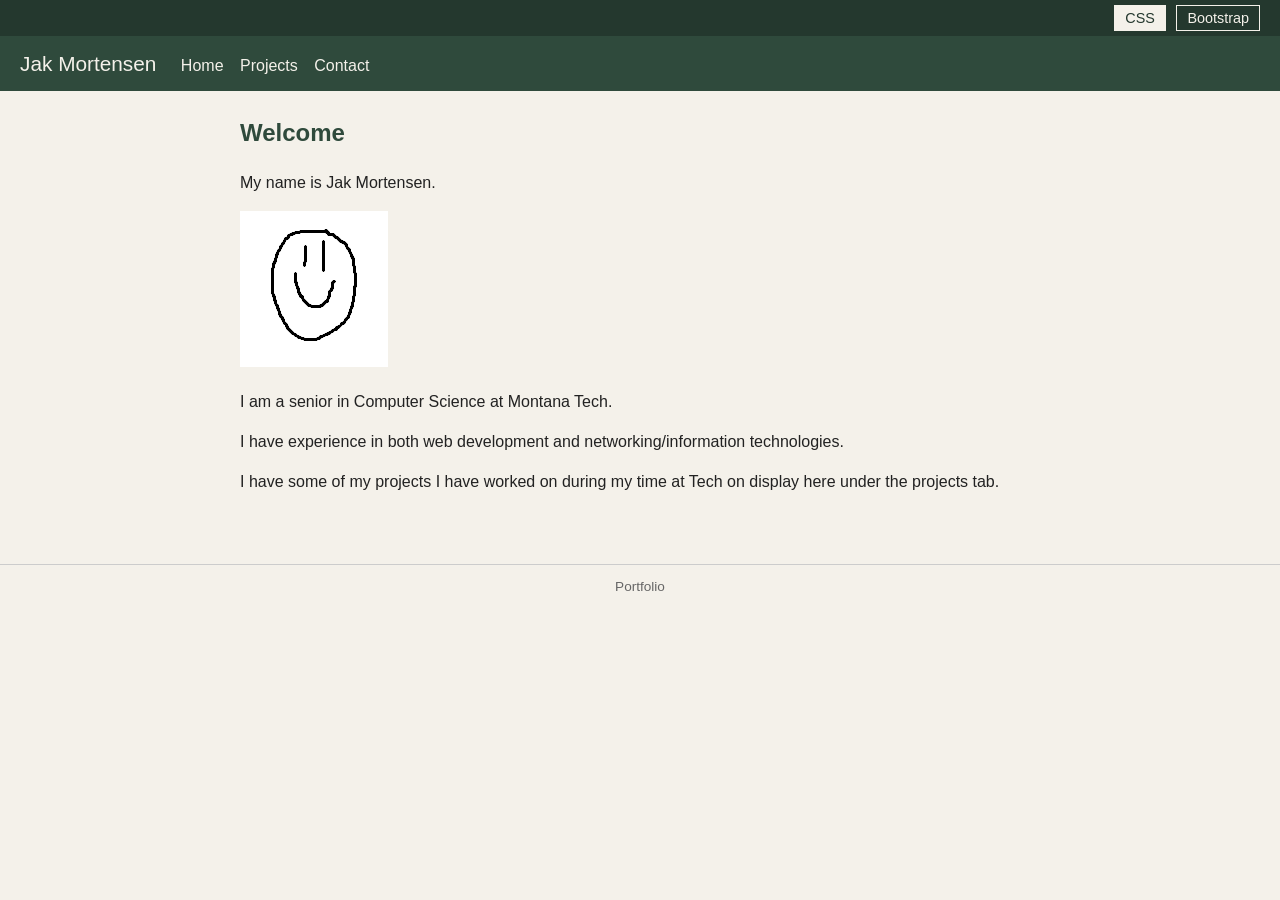
<file: index.html>
<!DOCTYPE html>
<html lang="en">

<head>
    <meta charset="UTF-8">
    <title>css index</title>
    <link rel="stylesheet" href="css/style.css">
</head>

<body>

<div class="version-switch">
    <a href="index.html" class="active">CSS</a>
    <a href="bootstrap/index.html">Bootstrap</a>
</div>

<header>
    <h1>Jak Mortensen</h1>
            <nav>
        <a href="index.html">Home</a>
        <span class="dropdown">
            <a href="projects.html">Projects</a>
            <span class="dropdown-content">
                <a href="project1.html">One Stop Shop UI Design</a>
                <a href="project2.html">Ecommerce Site</a>
            </span>
        </span>
        <a href="contact.html">Contact</a>
    </nav>
</header>

<main>
    <h2>Welcome</h2>

    <p>My name is Jak Mortensen. </p>
    <img src="images/me.png" alt="My picture">
    <p>I am a senior in Computer Science at Montana Tech.</p>
    <p>I have experience in both web development and networking/information technologies.</p>
    <p>I have some of my projects I have worked on during my time at Tech on display here under the projects tab.</p>
</main>

<footer>Portfolio</footer>

</body>
</html>
</file>
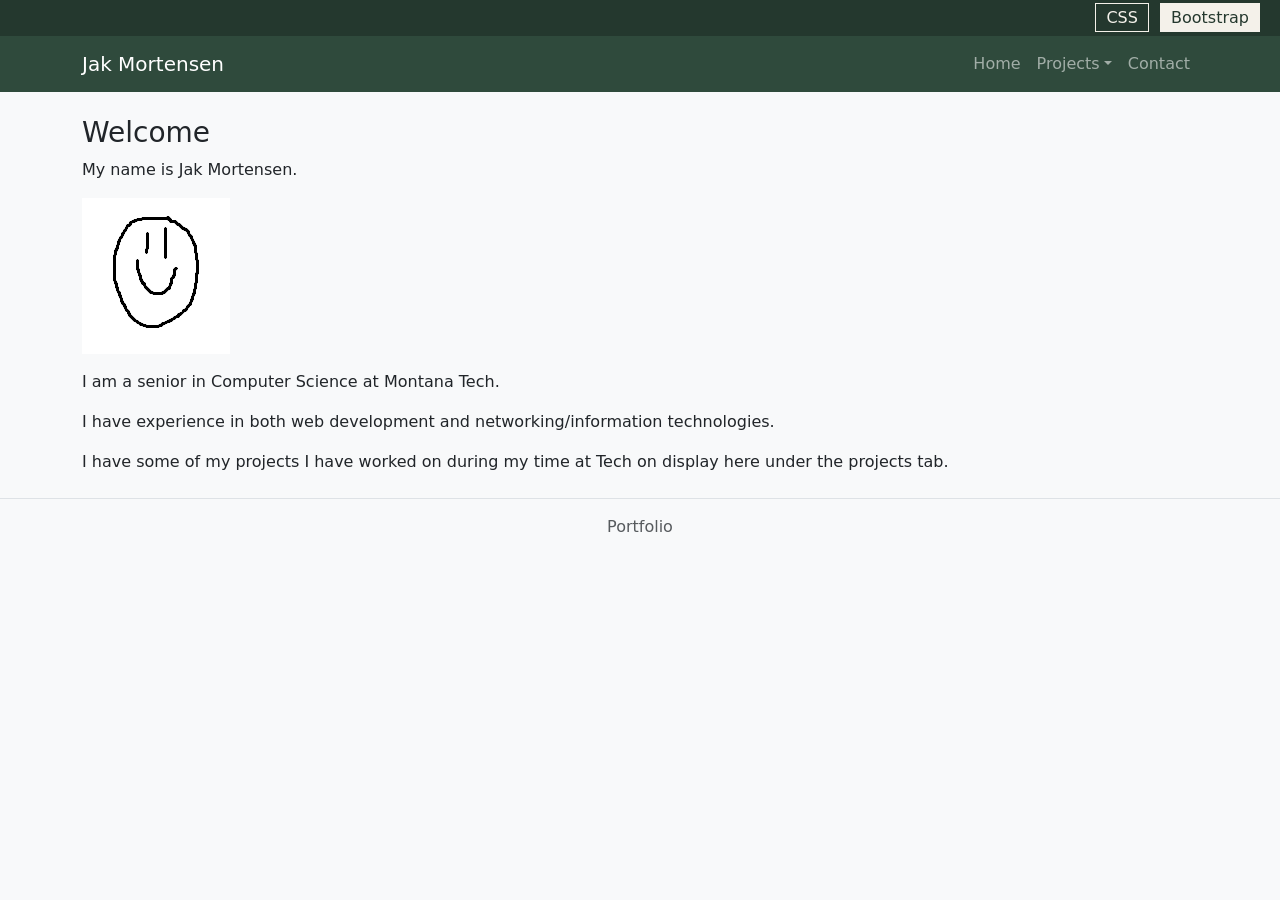
<file: bootstrap/index.html>
<!DOCTYPE html>
<html lang="en">

<head>
    <meta charset="UTF-8">
    <meta name="viewport" content="width=device-width, initial-scale=1">
    <title>bootstrap index</title>
    <link href="https://cdn.jsdelivr.net/npm/bootstrap@5.3.3/dist/css/bootstrap.min.css" rel="stylesheet">
    <link href="css/extra.css" rel="stylesheet">
</head>
<body class="bg-light">



<div class="version-switch">
    <a href="../index.html">CSS</a>
    <a href="index.html" class="active">Bootstrap</a>
</div>


<nav class="navbar navbar-expand-md navbar-dark navbar-custom">
    <div class="container">
        <a class="navbar-brand" href="index.html">Jak Mortensen</a>
        <button class="navbar-toggler" type="button" data-bs-toggle="collapse" data-bs-target="#mainnav">
            <span class="navbar-toggler-icon"></span>
        </button>
        <div class="collapse navbar-collapse" id="mainnav">
            <ul class="navbar-nav ms-auto">
                <li class="nav-item"><a class="nav-link" href="index.html">Home</a></li>
                <li class="nav-item dropdown">
                    <a class="nav-link dropdown-toggle" href="projects.html" role="button" data-bs-toggle="dropdown">Projects</a>
                    <ul class="dropdown-menu">
                        <li><a class="dropdown-item" href="project1.html">One Stop Shop UI Design</a></li>
                        <li><a class="dropdown-item" href="project2.html">Ecommerce Site</a></li>
                    </ul>
                </li>
                <li class="nav-item"><a class="nav-link" href="contact.html">Contact</a></li>
            </ul>
        </div>
    </div>
</nav>

<div class="container my-4">
    <h1 class="h3">Welcome</h1>

    <p>My name is Jak Mortensen. </p>
    <img src="../images/me.png" class="img-fluid mb-3" alt="My picture">
    <p>I am a senior in Computer Science at Montana Tech.</p>
    <p>I have experience in both web development and networking/information technologies.</p>
    <p>I have some of my projects I have worked on during my time at Tech on display here under the projects tab.</p>
</div>

<footer class="text-center text-muted py-3 border-top">Portfolio</footer>
<script src="https://cdn.jsdelivr.net/npm/bootstrap@5.3.3/dist/js/bootstrap.bundle.min.js"></script>
</body>
</html>
</file>
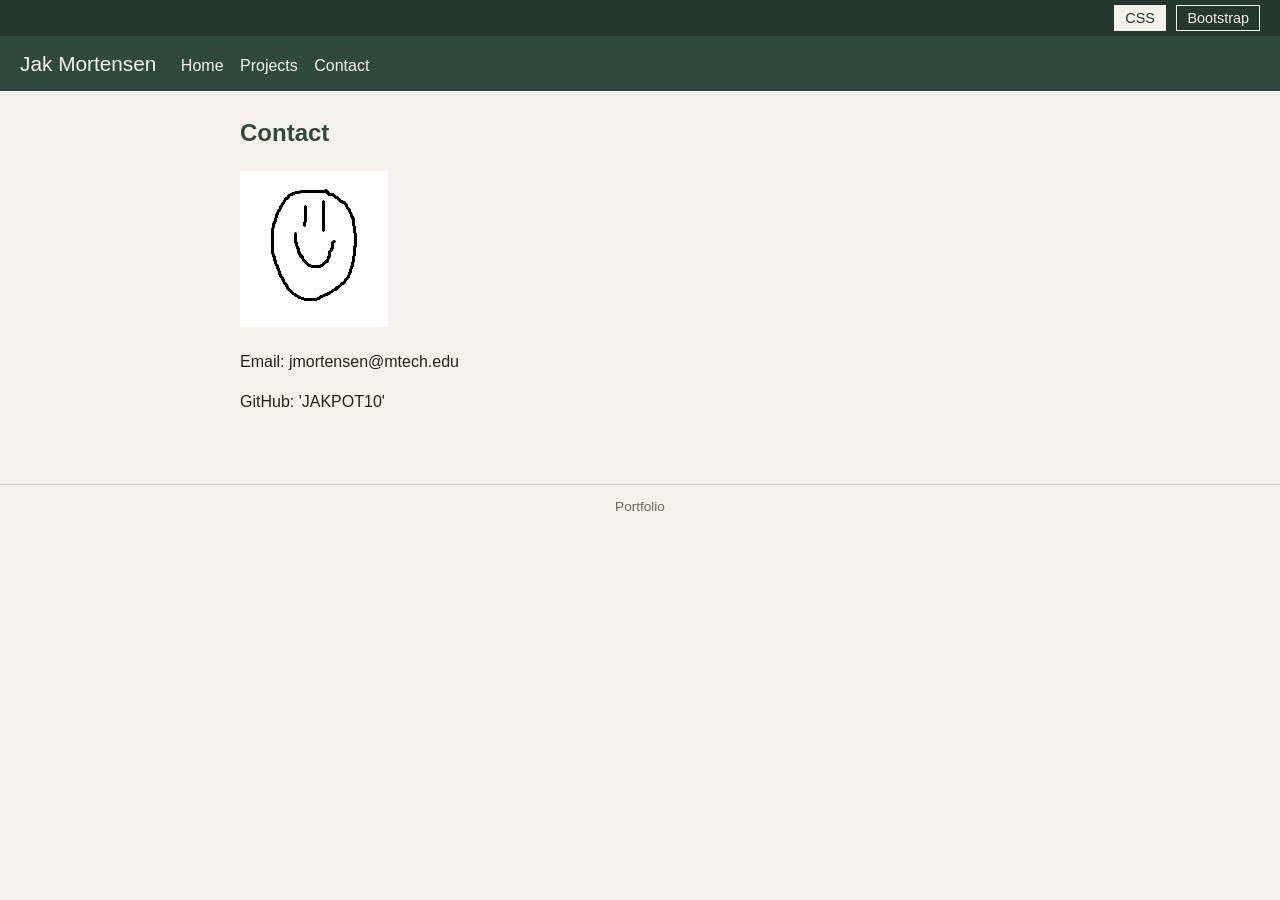
<file: contact.html>
<!DOCTYPE html>
<html lang="en">

<head>
    <meta charset="UTF-8">
    <title>css contact</title>
    <link rel="stylesheet" href="css/style.css">
</head>
<body>

<div class="version-switch">
    <a href="contact.html" class="active">CSS</a>
    <a href="bootstrap/contact.html">Bootstrap</a>
</div>

<header>
    <h1>Jak Mortensen</h1>
            <nav>
        <a href="index.html">Home</a>
        <span class="dropdown">
            <a href="projects.html">Projects</a>
            <span class="dropdown-content">
                <a href="project1.html">One Stop Shop UI Design</a>
                <a href="project2.html">Ecommerce Site</a>
            </span>
        </span>
        <a href="contact.html">Contact</a>
    </nav>
</header>

<main>
    <h2>Contact</h2>
    <img src="images/me.png" alt="My picture">
    <p>Email: jmortensen@mtech.edu</p>
    <p>GitHub: 'JAKPOT10'</p>
</main>

<footer>Portfolio</footer>

</body>
</html>
</file>
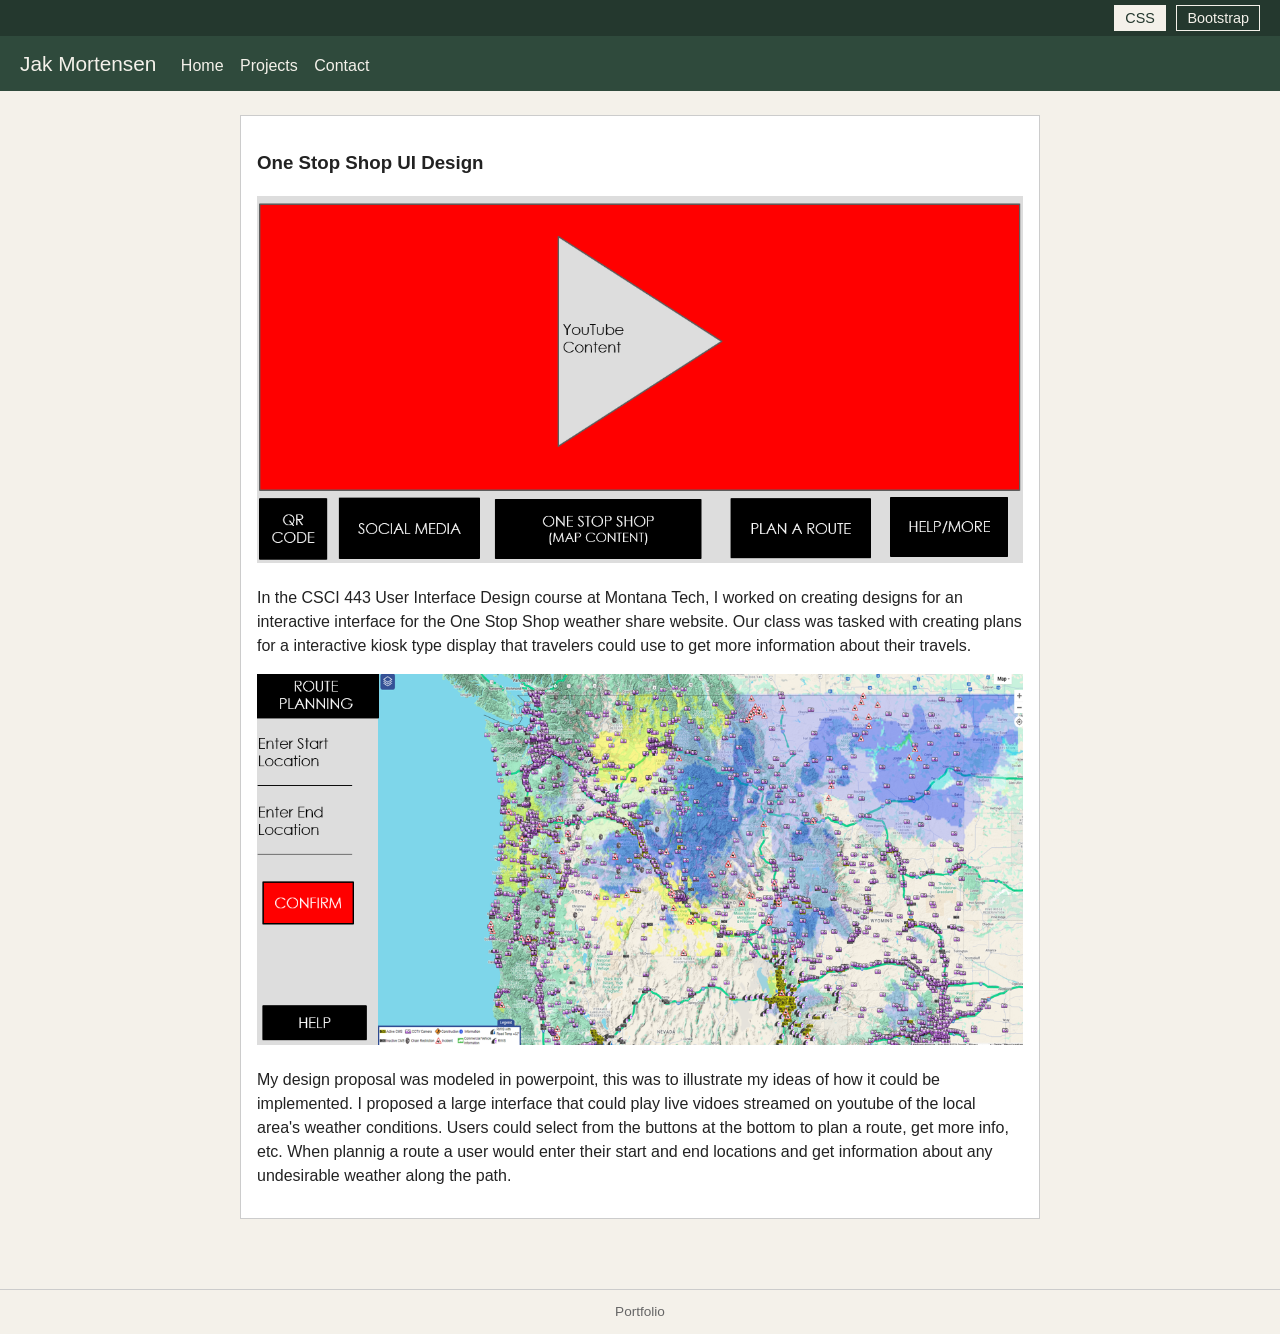
<file: project1.html>
<!DOCTYPE html>
<html lang="en">

<head>

    <meta charset="UTF-8">
    <title>css project 1</title>
    <link rel="stylesheet" href="css/style.css">
</head>

<body>
<div class="version-switch">
    <a href="project1.html" class="active">CSS</a>
    <a href="bootstrap/project1.html">Bootstrap</a>
</div>

<header>
    <h1>Jak Mortensen</h1>
            <nav>
        <a href="index.html">Home</a>
        <span class="dropdown">
            <a href="projects.html">Projects</a>
            <span class="dropdown-content">
                <a href="project1.html">One Stop Shop UI Design</a>
                <a href="project2.html">Ecommerce Site</a>
            </span>
        </span>
        <a href="contact.html">Contact</a>
    </nav>
</header>

<main>
    <div class="project">
        <h3>One Stop Shop UI Design</h3>
        <img src="images/OneStopShop1.png" alt="OneStopShop1">
        <p>In the CSCI 443 User Interface Design course at Montana Tech, I worked on creating designs for an
            interactive interface for the One Stop Shop weather share website. Our class was tasked with
            creating plans for a interactive kiosk type display that travelers could use to get more information
            about their travels.</p>
            <img src="images/OneStopShop2.png" alt="OneStopShop2">
        <p>My design proposal was modeled in powerpoint, this was to illustrate my ideas of how it could be implemented.
            I proposed a large interface that could play live vidoes streamed on youtube of the local area's weather conditions.
            Users could select from the buttons at the bottom to plan a route, get more info, etc. When plannig a route
            a user would enter their start and end locations and get information about any undesirable weather along the path.
        </p>
    </div>
</main>

<footer>Portfolio</footer>
</body>
</html>
</file>
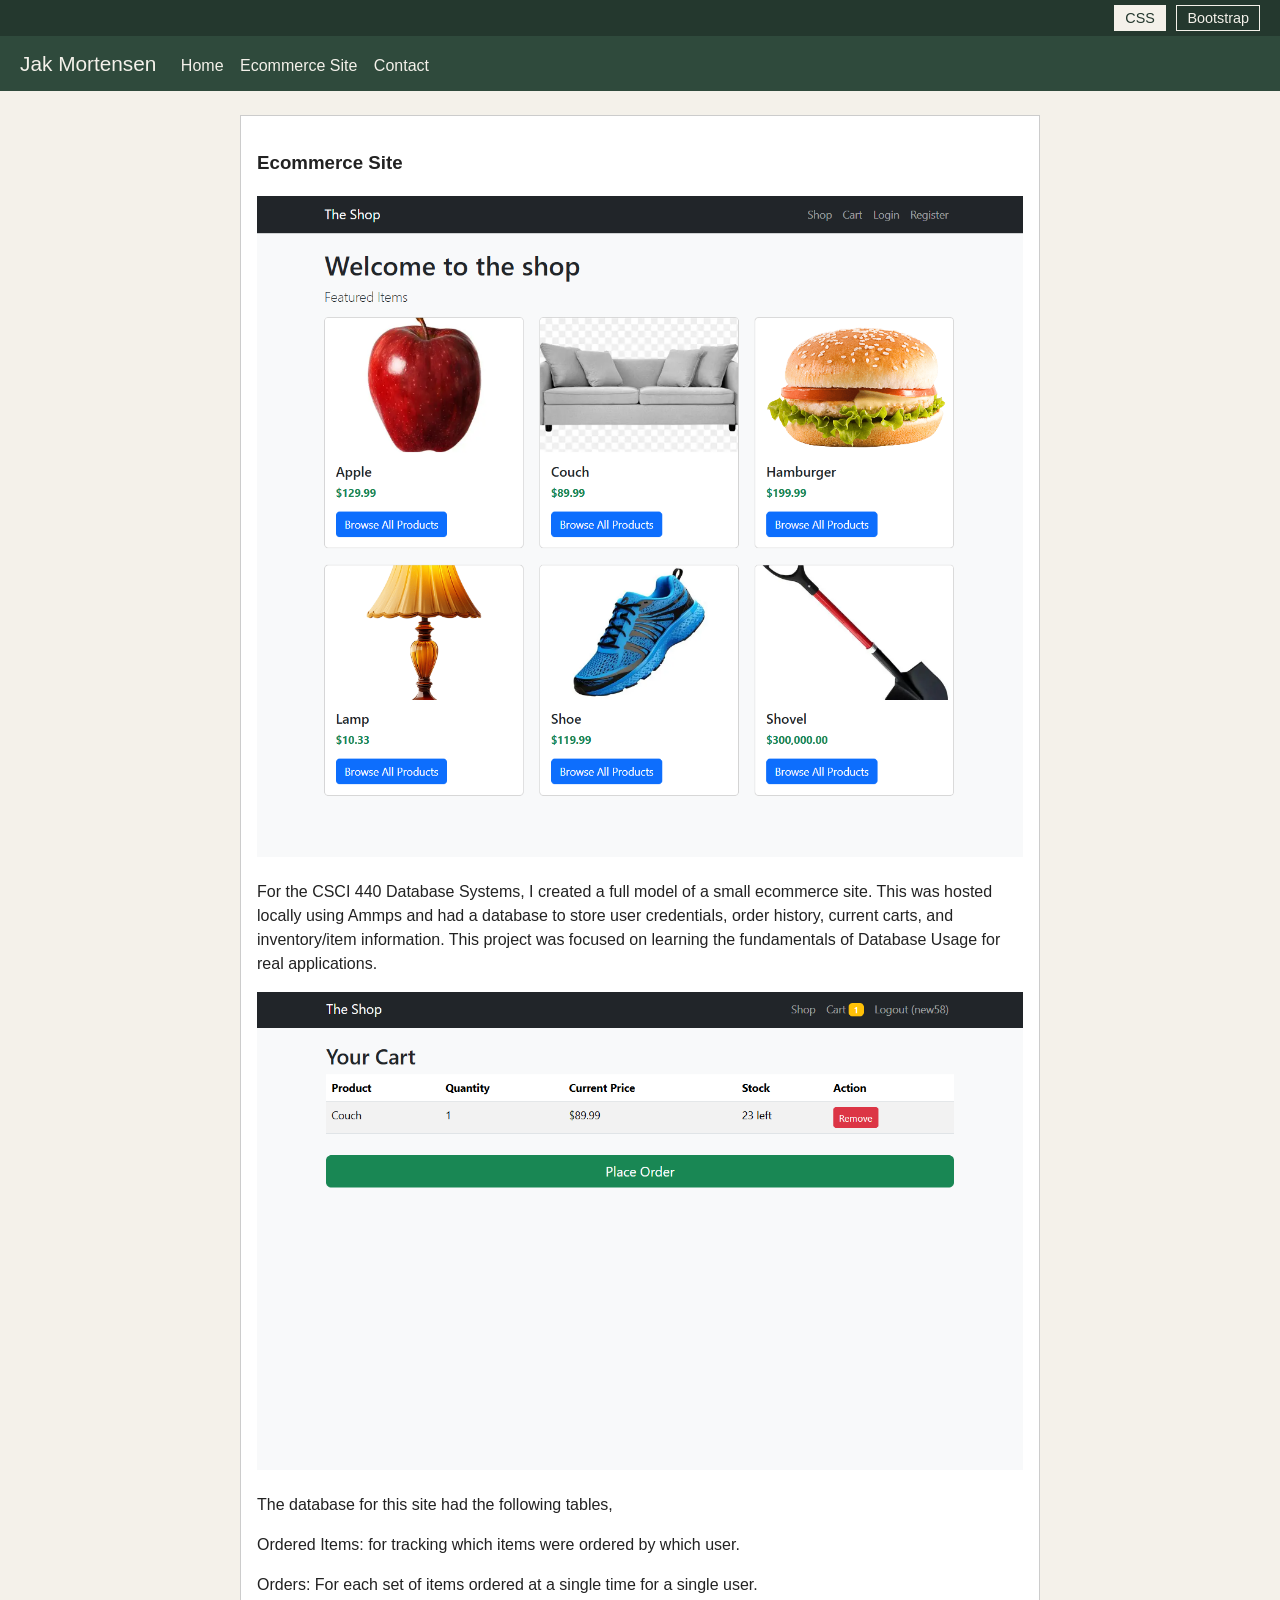
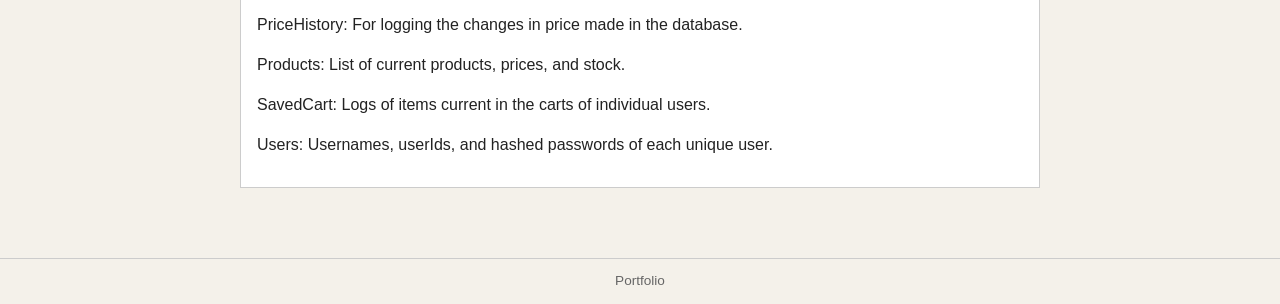
<file: project2.html>
<!DOCTYPE html>
<html lang="en">

<head>
    <meta charset="UTF-8">
    <title>css project 2</title>
    <link rel="stylesheet" href="css/style.css">
</head>

<body>
<div class="version-switch">
    <a href="project2.html" class="active">CSS</a>
    <a href="bootstrap/project2.html">Bootstrap</a>
</div>

<header>
    <h1>Jak Mortensen</h1>
            <nav>
        <a href="index.html">Home</a>
        <span class="dropdown">
            <a href="projects.html">Ecommerce Site</a>
            <span class="dropdown-content">
                <a href="project1.html">One Stop Shop UI Design</a>
                <a href="project2.html">Ecommerce Site</a>
            </span>
        </span>
        <a href="contact.html">Contact</a>
    </nav>
</header>

<main>
        <div class="project">
        <h3>Ecommerce Site</h3>
        <img src="images/ecommerce1.png" alt="ecommerce1">
        <p>For the CSCI 440 Database Systems, I created a full model of a small ecommerce site. This was hosted locally
            using Ammps and had a database to store user credentials, order history, current carts, and inventory/item information.
            This project was focused on learning the fundamentals of Database Usage for real applications.
        </p>
        <img src="images/ecommerce2.png" alt="ecommerce2">
        <p>The database for this site had the following tables,</p>
        <p>Ordered Items: for tracking which items were ordered by which user.</p>
        <p>Orders: For each set of items ordered at a single time for a single user.</p>
        <p>PriceHistory: For logging the changes in price made in the database.</p>
        <p>Products: List of current products, prices, and stock.</p>
        <p>SavedCart: Logs of items current in the carts of individual users.</p>
        <p>Users: Usernames, userIds, and hashed passwords of each unique user.</p>
    </div>
</main>

<footer>Portfolio</footer>
</body>
</html>
</file>
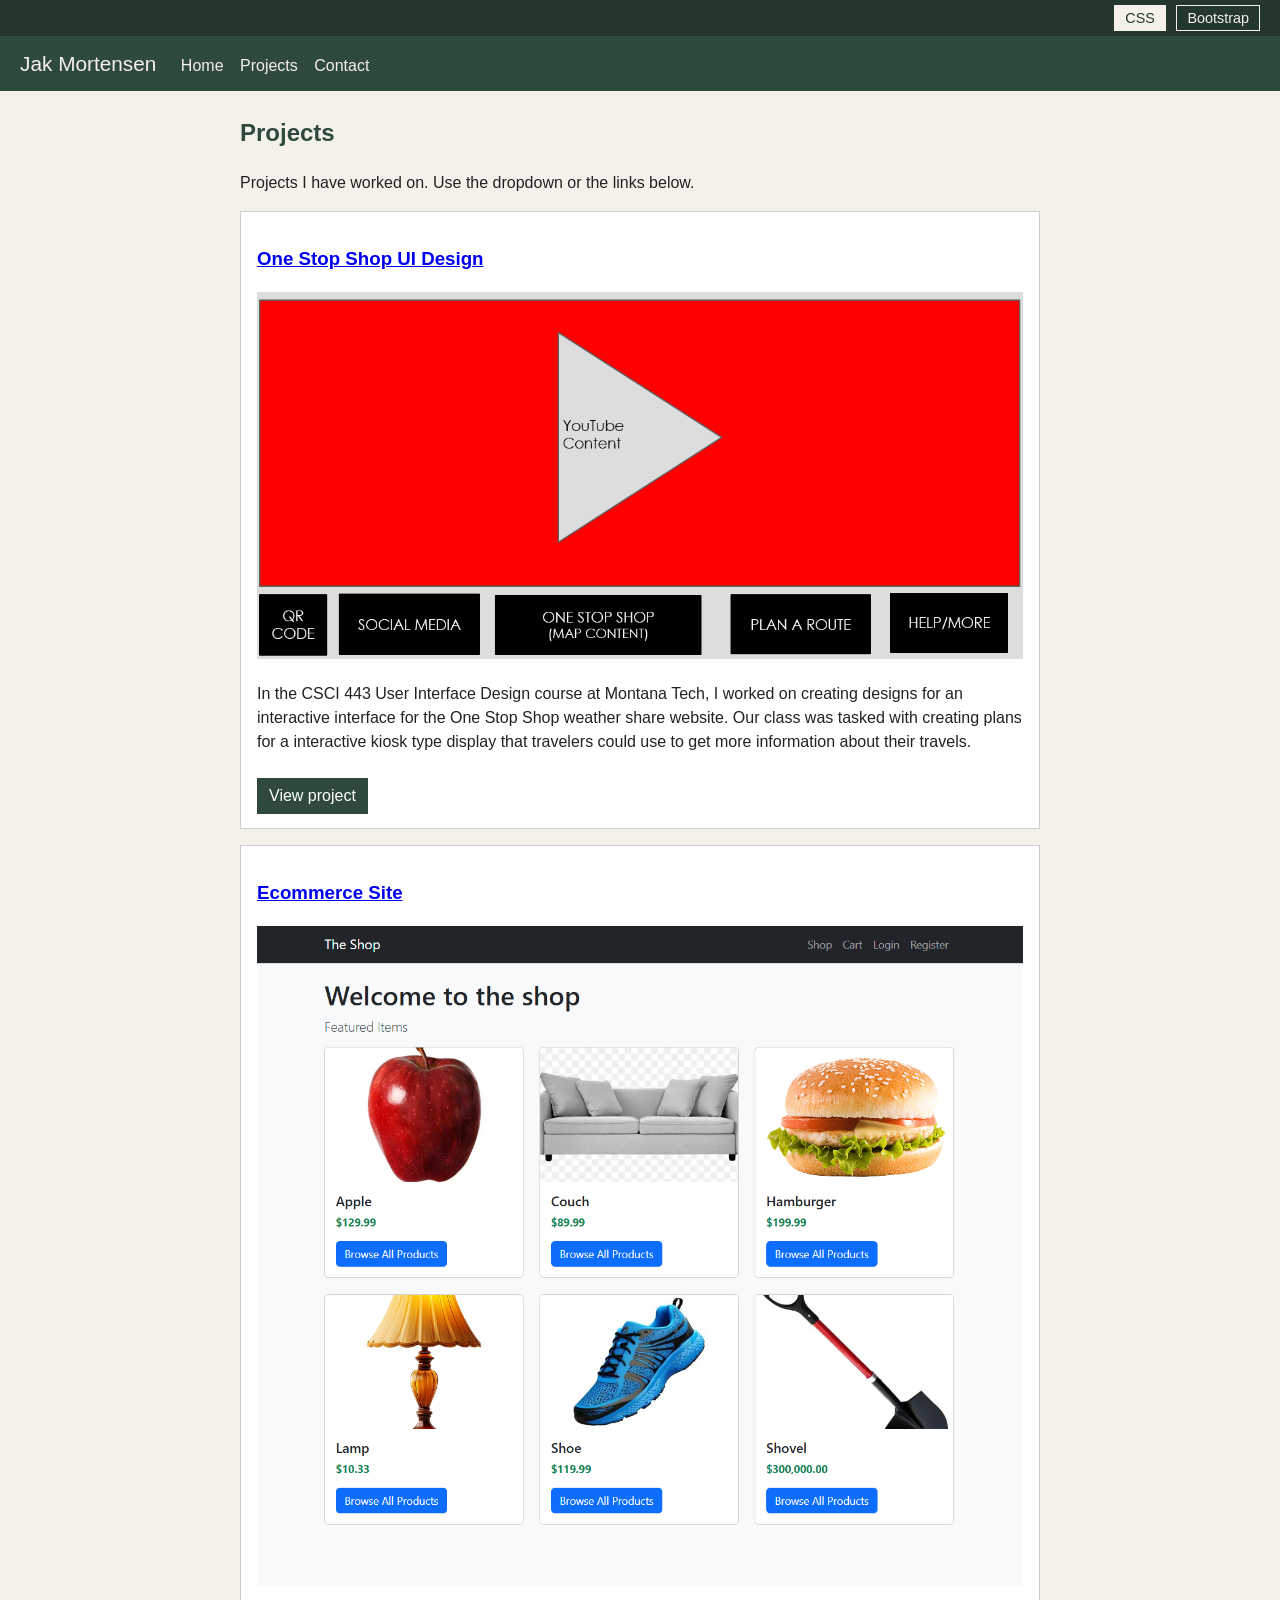
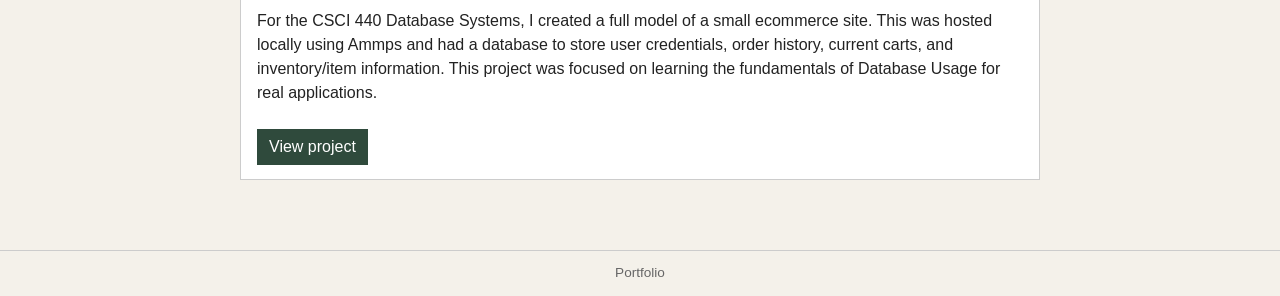
<file: projects.html>
<!DOCTYPE html>
<html lang="en">

<head>
    <meta charset="UTF-8">
    <title>css projects</title>
    <link rel="stylesheet" href="css/style.css">
</head>
<body>

<div class="version-switch">
    <a href="projects.html" class="active">CSS</a>
    <a href="bootstrap/projects.html">Bootstrap</a>
</div>

<header>
    <h1>Jak Mortensen</h1>
            <nav>
        <a href="index.html">Home</a>
        <span class="dropdown">
            <a href="projects.html">Projects</a>
            <span class="dropdown-content">
                <a href="project1.html">One Stop Shop UI Design</a>
                <a href="project2.html">Ecommerce Site</a>
            </span>
        </span>
        <a href="contact.html">Contact</a>
    </nav>
</header>

<main>
    <h2>Projects</h2>
    <p>Projects I have worked on. Use the dropdown or the links below.</p>

    <div class="project">
        <h3><a href="project1.html">One Stop Shop UI Design</a></h3>
        <img src="images/OneStopShop1.png" alt="OneStopShop1">
        <p>In the CSCI 443 User Interface Design course at Montana Tech, I worked on creating designs for an
            interactive interface for the One Stop Shop weather share website. Our class was tasked with
            creating plans for a interactive kiosk type display that travelers could use to get more information
            about their travels.</p>
        <a class="btn" href="project1.html">View project</a>
    </div>

    <div class="project">
        <h3><a href="project2.html">Ecommerce Site</a></h3>
        <img src="images/ecommerce1.png" alt="ecommerce1">
        <p>For the CSCI 440 Database Systems, I created a full model of a small ecommerce site. This was hosted locally
            using Ammps and had a database to store user credentials, order history, current carts, and inventory/item information.
            This project was focused on learning the fundamentals of Database Usage for real applications.
        </p>
        <a class="btn" href="project2.html">View project</a>
    </div>

</main>

<footer>Portfolio</footer>

</body>
</html>
</file>
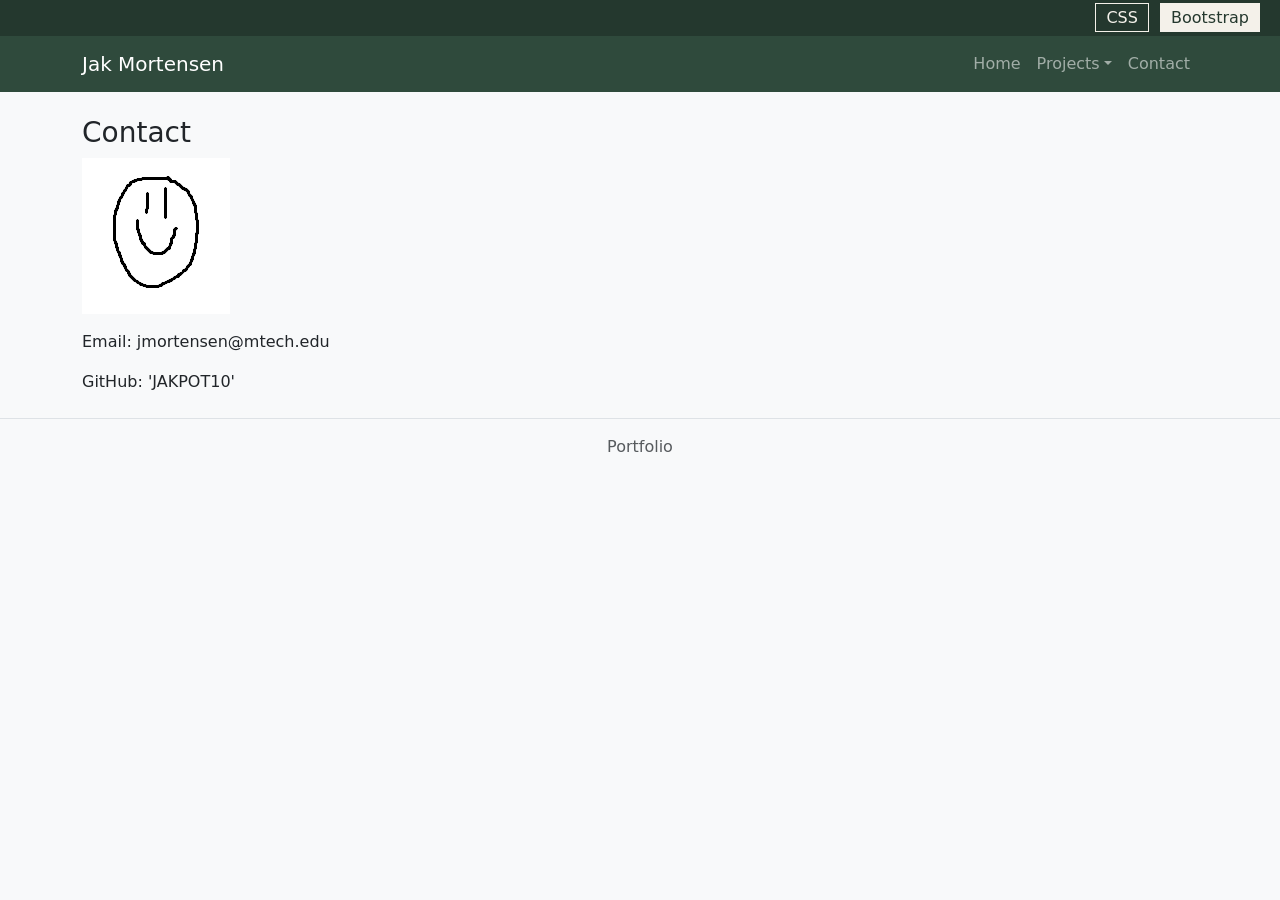
<file: bootstrap/contact.html>
<!DOCTYPE html>
<html lang="en">

<head>
    <meta charset="UTF-8">
    <meta name="viewport" content="width=device-width, initial-scale=1">
    <title>bootstrap contact</title>
    <link href="https://cdn.jsdelivr.net/npm/bootstrap@5.3.3/dist/css/bootstrap.min.css" rel="stylesheet">
    <link href="css/extra.css" rel="stylesheet">
</head>
<body class="bg-light">

    
<div class="version-switch">
    <a href="../contact.html">CSS</a>
    <a href="contact.html" class="active">Bootstrap</a>
</div>

<nav class="navbar navbar-expand-md navbar-dark navbar-custom">
    <div class="container">
        <a class="navbar-brand" href="index.html">Jak Mortensen</a>
        <button class="navbar-toggler" type="button" data-bs-toggle="collapse" data-bs-target="#mainnav">
            <span class="navbar-toggler-icon"></span>
        </button>
        <div class="collapse navbar-collapse" id="mainnav">
            <ul class="navbar-nav ms-auto">
                <li class="nav-item"><a class="nav-link" href="index.html">Home</a></li>
                <li class="nav-item dropdown">
                    <a class="nav-link dropdown-toggle" href="projects.html" role="button" data-bs-toggle="dropdown">Projects</a>
                    <ul class="dropdown-menu">
                        <li><a class="dropdown-item" href="project1.html">One Stop Shop UI Design</a></li>
                        <li><a class="dropdown-item" href="project2.html">Ecommerce Site</a></li>
                    </ul>
                </li>
                <li class="nav-item"><a class="nav-link" href="contact.html">Contact</a></li>
            </ul>
        </div>
    </div>
</nav>

<div class="container my-4">
    <h1 class="h3">Contact</h1>
    <img src="../images/me.png" class="img-fluid mb-3" alt="My Picture">
    <p>Email: jmortensen@mtech.edu</p>
    <p>GitHub: 'JAKPOT10'</p>
</div>

<footer class="text-center text-muted py-3 border-top">Portfolio</footer>
<script src="https://cdn.jsdelivr.net/npm/bootstrap@5.3.3/dist/js/bootstrap.bundle.min.js"></script>
</body>
</html>
</file>
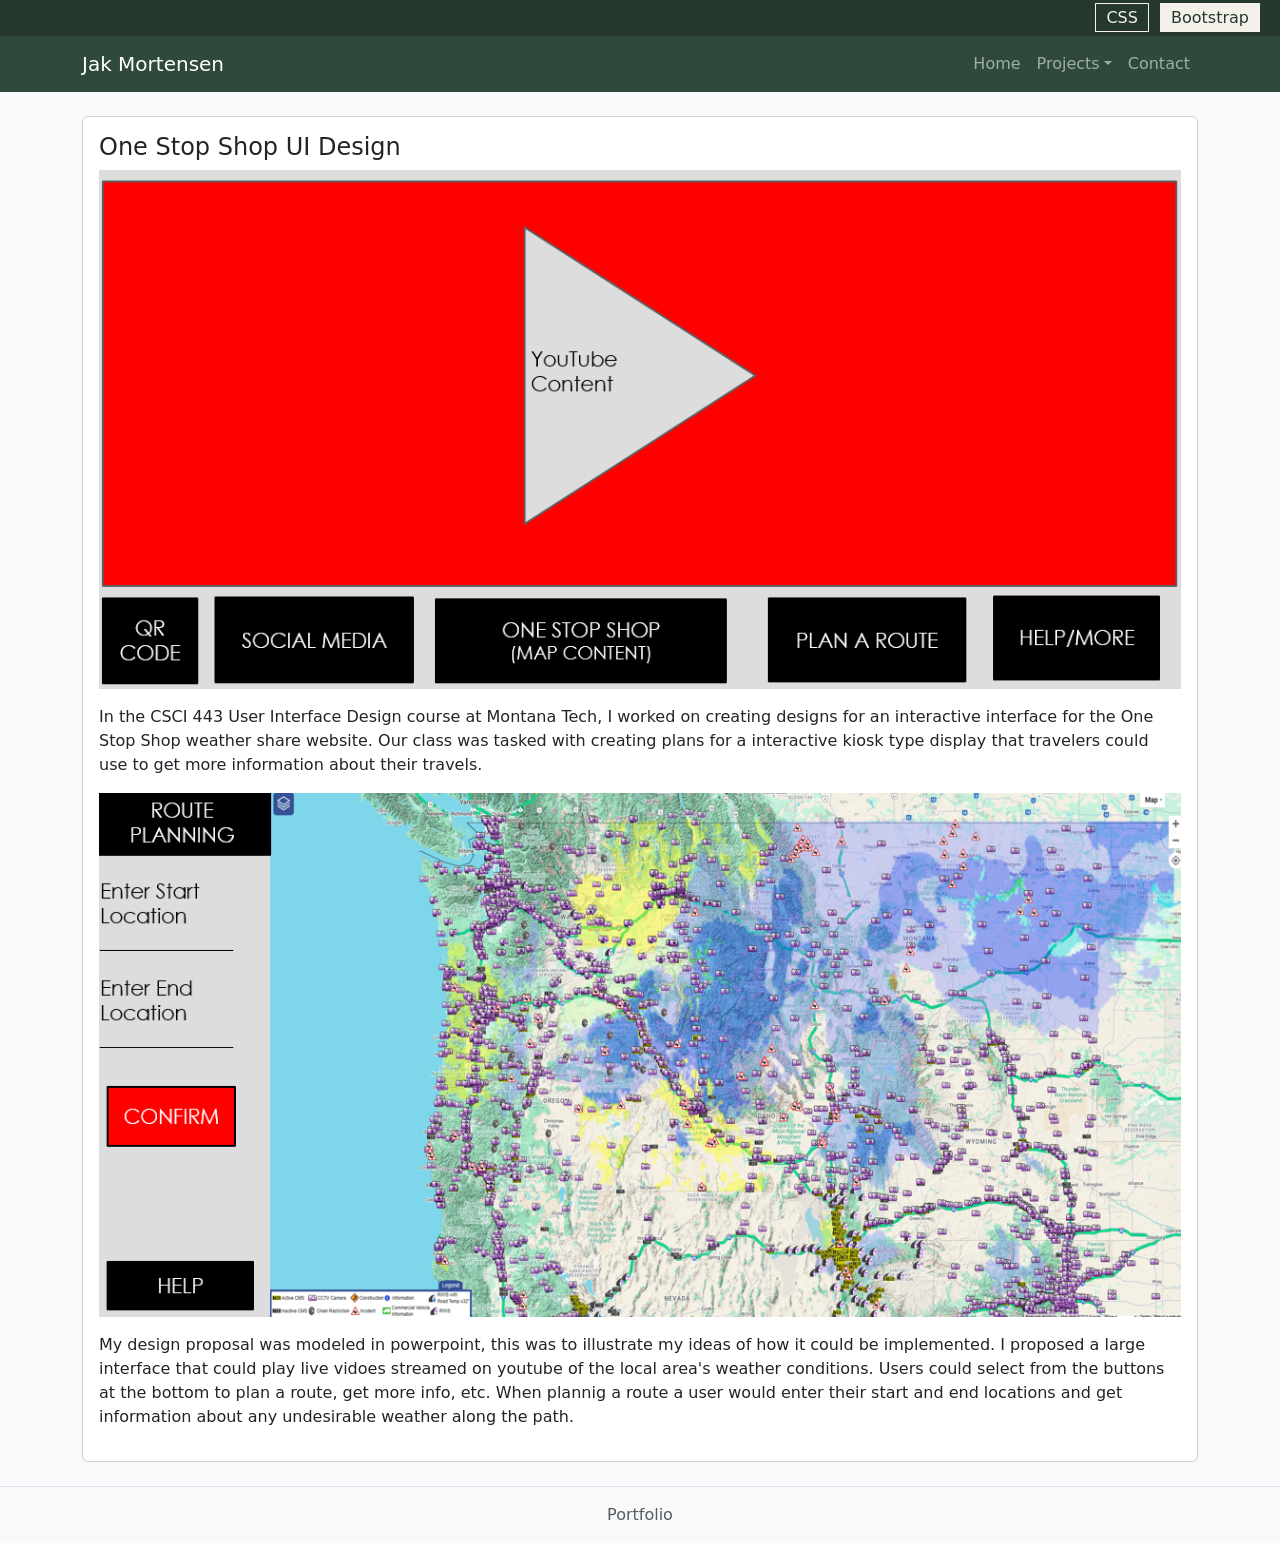
<file: bootstrap/project1.html>
<!DOCTYPE html>
<html lang="en">

<head>
    <meta charset="UTF-8">
    <meta name="viewport" content="width=device-width, initial-scale=1">
    <title>bootstrap project 1</title>
    <link href="https://cdn.jsdelivr.net/npm/bootstrap@5.3.3/dist/css/bootstrap.min.css" rel="stylesheet">
    <link href="css/extra.css" rel="stylesheet">
</head>
<body class="bg-light">


<div class="version-switch">
    <a href="../project1.html">CSS</a>
    <a href="project1.html" class="active">Bootstrap</a>
</div>

<nav class="navbar navbar-expand-md navbar-dark navbar-custom">
    <div class="container">
        <a class="navbar-brand" href="index.html">Jak Mortensen</a>
        <button class="navbar-toggler" type="button" data-bs-toggle="collapse" data-bs-target="#mainnav">
            <span class="navbar-toggler-icon"></span>
        </button>
        <div class="collapse navbar-collapse" id="mainnav">
            <ul class="navbar-nav ms-auto">
                <li class="nav-item"><a class="nav-link" href="index.html">Home</a></li>
                <li class="nav-item dropdown">
                    <a class="nav-link dropdown-toggle" href="projects.html" role="button" data-bs-toggle="dropdown">Projects</a>
                    <ul class="dropdown-menu">
                        <li><a class="dropdown-item" href="project1.html">One Stop Shop UI Design</a></li>
                        <li><a class="dropdown-item" href="project2.html">Ecommerce Site</a></li>
                    </ul>
                </li>
                <li class="nav-item"><a class="nav-link" href="contact.html">Contact</a></li>
            </ul>
        </div>
    </div>
</nav>


<div class="container my-4">
    <div class="card">
        <div class="card-body">
            <h1 class="h4">One Stop Shop UI Design</h1>
            <img src="../images/OneStopShop1.png" class="img-fluid mb-3" alt="onestopshop1">
            <p>In the CSCI 443 User Interface Design course at Montana Tech, I worked on creating designs for an
            interactive interface for the One Stop Shop weather share website. Our class was tasked with
            creating plans for a interactive kiosk type display that travelers could use to get more information
            about their travels.</p>
            <img src="../images/OneStopShop2.png" class="img-fluid mb-3" alt="onestopshop2">
            <p>My design proposal was modeled in powerpoint, this was to illustrate my ideas of how it could be implemented.
            I proposed a large interface that could play live vidoes streamed on youtube of the local area's weather conditions.
            Users could select from the buttons at the bottom to plan a route, get more info, etc. When plannig a route
            a user would enter their start and end locations and get information about any undesirable weather along the path.
            </p>
        </div>
    </div>
</div>

<footer class="text-center text-muted py-3 border-top">Portfolio</footer>
<script src="https://cdn.jsdelivr.net/npm/bootstrap@5.3.3/dist/js/bootstrap.bundle.min.js"></script>
</body>
</html>
</file>
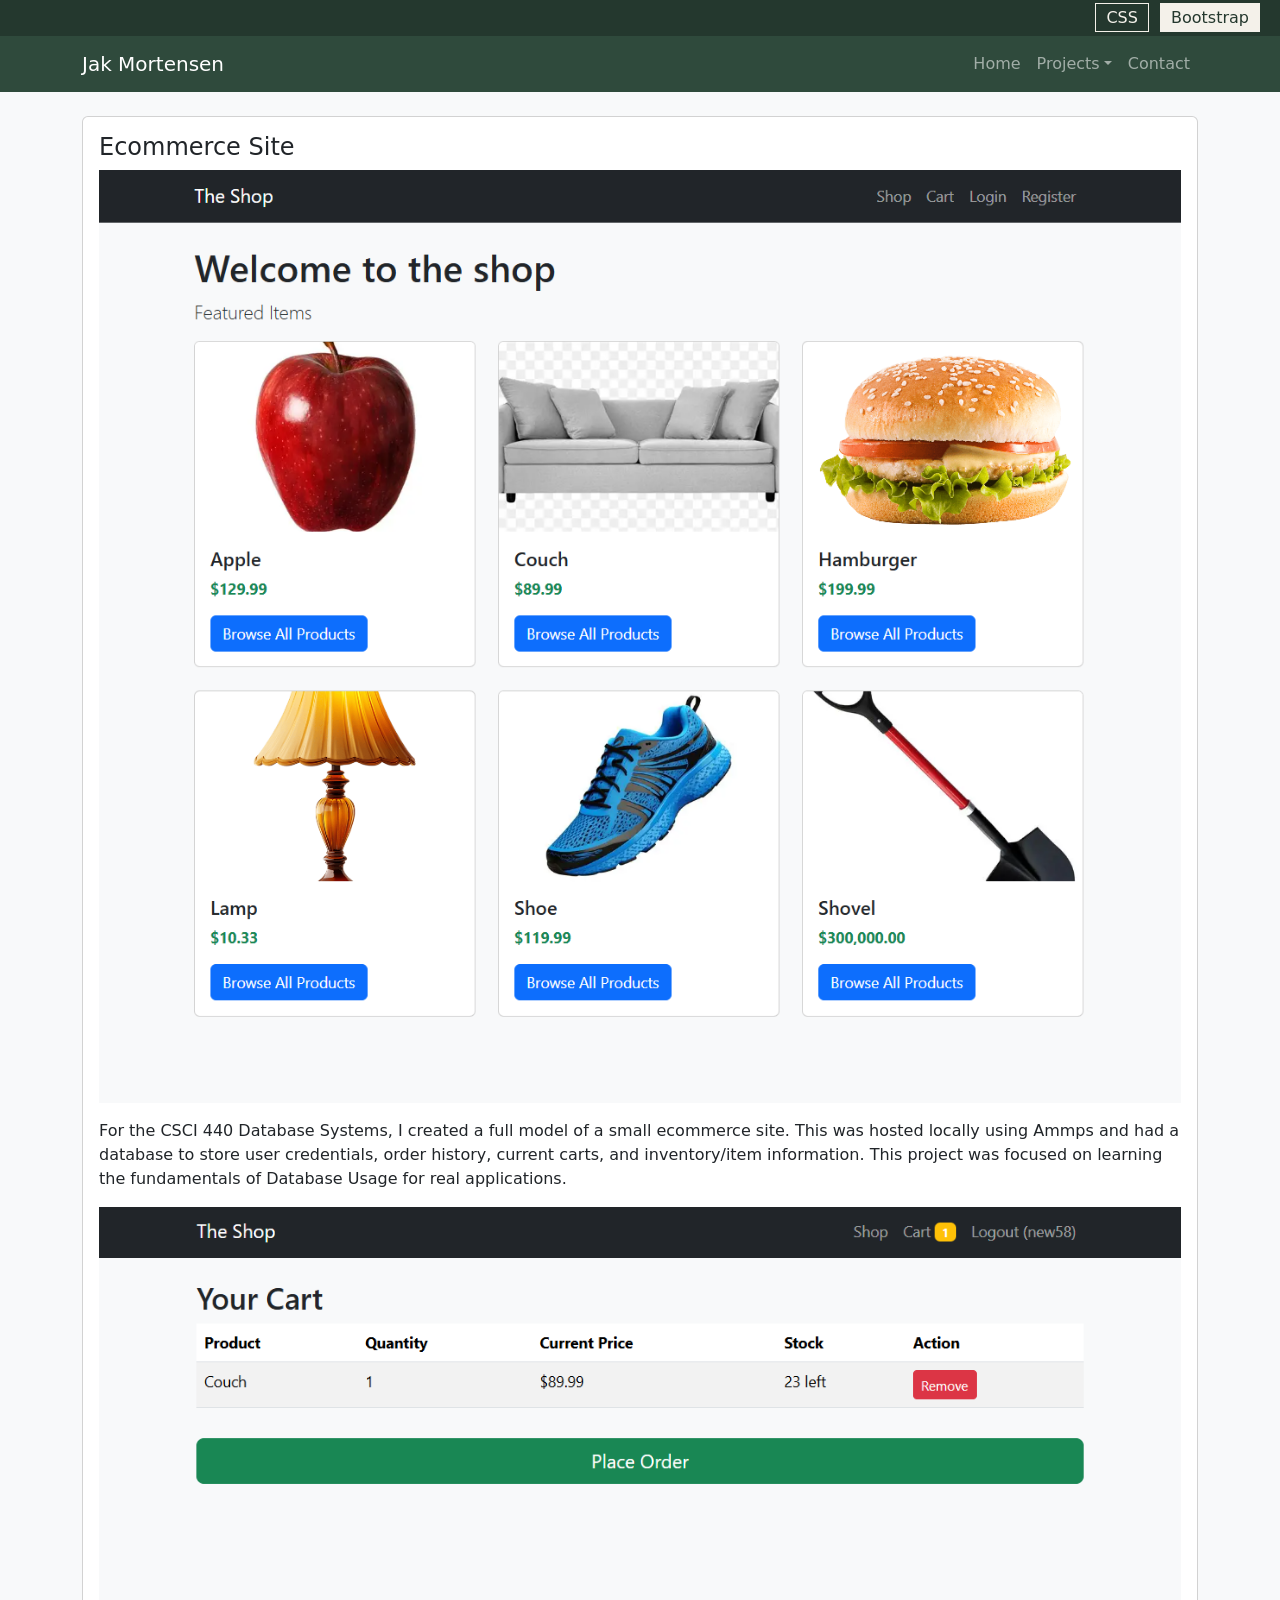
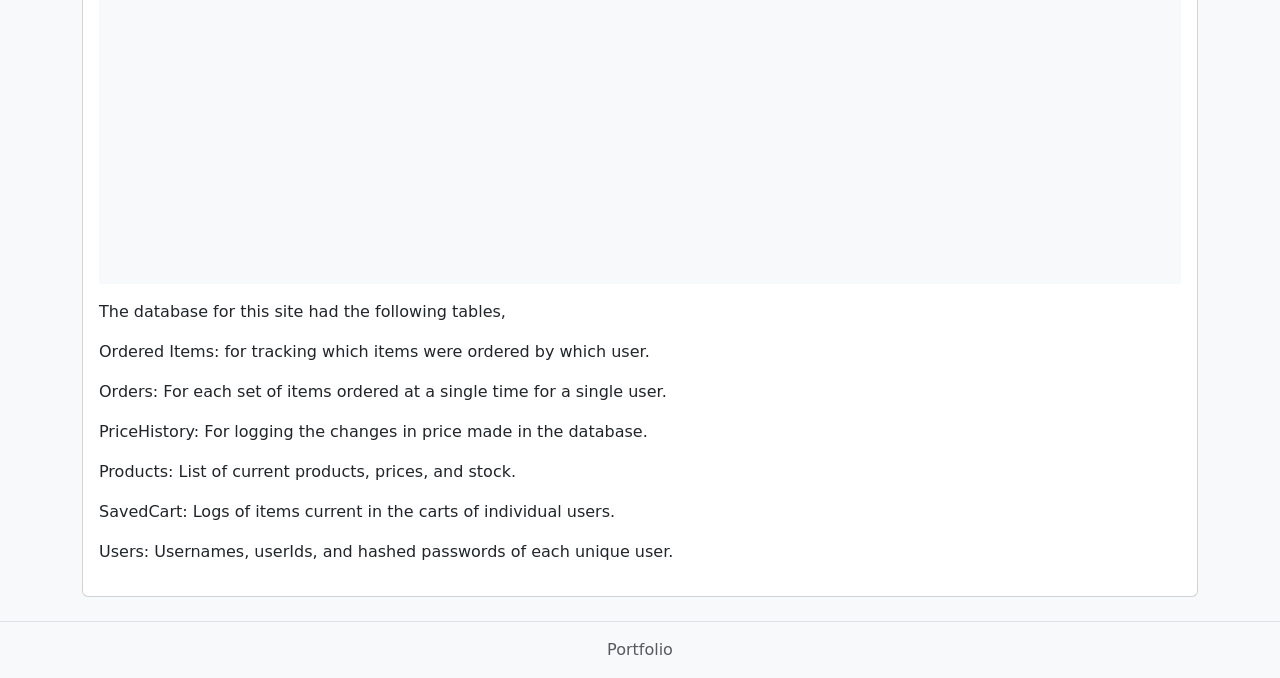
<file: bootstrap/project2.html>
<!DOCTYPE html>
<html lang="en">

<head>
    <meta charset="UTF-8">
    <meta name="viewport" content="width=device-width, initial-scale=1">
    <title>bootstrap project 2</title>
    <link href="https://cdn.jsdelivr.net/npm/bootstrap@5.3.3/dist/css/bootstrap.min.css" rel="stylesheet">
    <link href="css/extra.css" rel="stylesheet">
</head>
<body class="bg-light">


<div class="version-switch">
    <a href="../project2.html">CSS</a>
    <a href="project2.html" class="active">Bootstrap</a>
</div>

<nav class="navbar navbar-expand-md navbar-dark navbar-custom">
    <div class="container">
        <a class="navbar-brand" href="index.html">Jak Mortensen</a>
        <button class="navbar-toggler" type="button" data-bs-toggle="collapse" data-bs-target="#mainnav">
            <span class="navbar-toggler-icon"></span>
        </button>
        <div class="collapse navbar-collapse" id="mainnav">
            <ul class="navbar-nav ms-auto">
                <li class="nav-item"><a class="nav-link" href="index.html">Home</a></li>
                <li class="nav-item dropdown">
                    <a class="nav-link dropdown-toggle" href="projects.html" role="button" data-bs-toggle="dropdown">Projects</a>
                    <ul class="dropdown-menu">
                        <li><a class="dropdown-item" href="project1.html">One Stop Shop UI Design</a></li>
                        <li><a class="dropdown-item" href="project2.html">Ecommerce Site</a></li>
                    </ul>
                </li>
                <li class="nav-item"><a class="nav-link" href="contact.html">Contact</a></li>
            </ul>
        </div>
    </div>
</nav>


<div class="container my-4">
    <div class="card">
        <div class="card-body">
            <h1 class="h4">Ecommerce Site</h1>
            <img src="../images/ecommerce1.png" class="img-fluid mb-3" alt="ecommerce1">
            <p>For the CSCI 440 Database Systems, I created a full model of a small ecommerce site. This was hosted locally
            using Ammps and had a database to store user credentials, order history, current carts, and inventory/item information.
            This project was focused on learning the fundamentals of Database Usage for real applications.
            </p>
            <img src="../images/ecommerce2.png" class="img-fluid mb-3" alt="ecommerce2">
            <p>The database for this site had the following tables,</p>
            <p>Ordered Items: for tracking which items were ordered by which user.</p>
            <p>Orders: For each set of items ordered at a single time for a single user.</p>
            <p>PriceHistory: For logging the changes in price made in the database.</p>
            <p>Products: List of current products, prices, and stock.</p>
            <p>SavedCart: Logs of items current in the carts of individual users.</p>
            <p>Users: Usernames, userIds, and hashed passwords of each unique user.</p>
        </div>
    </div>
</div>


<footer class="text-center text-muted py-3 border-top">Portfolio</footer>
<script src="https://cdn.jsdelivr.net/npm/bootstrap@5.3.3/dist/js/bootstrap.bundle.min.js"></script>
</body>
</html>
</file>
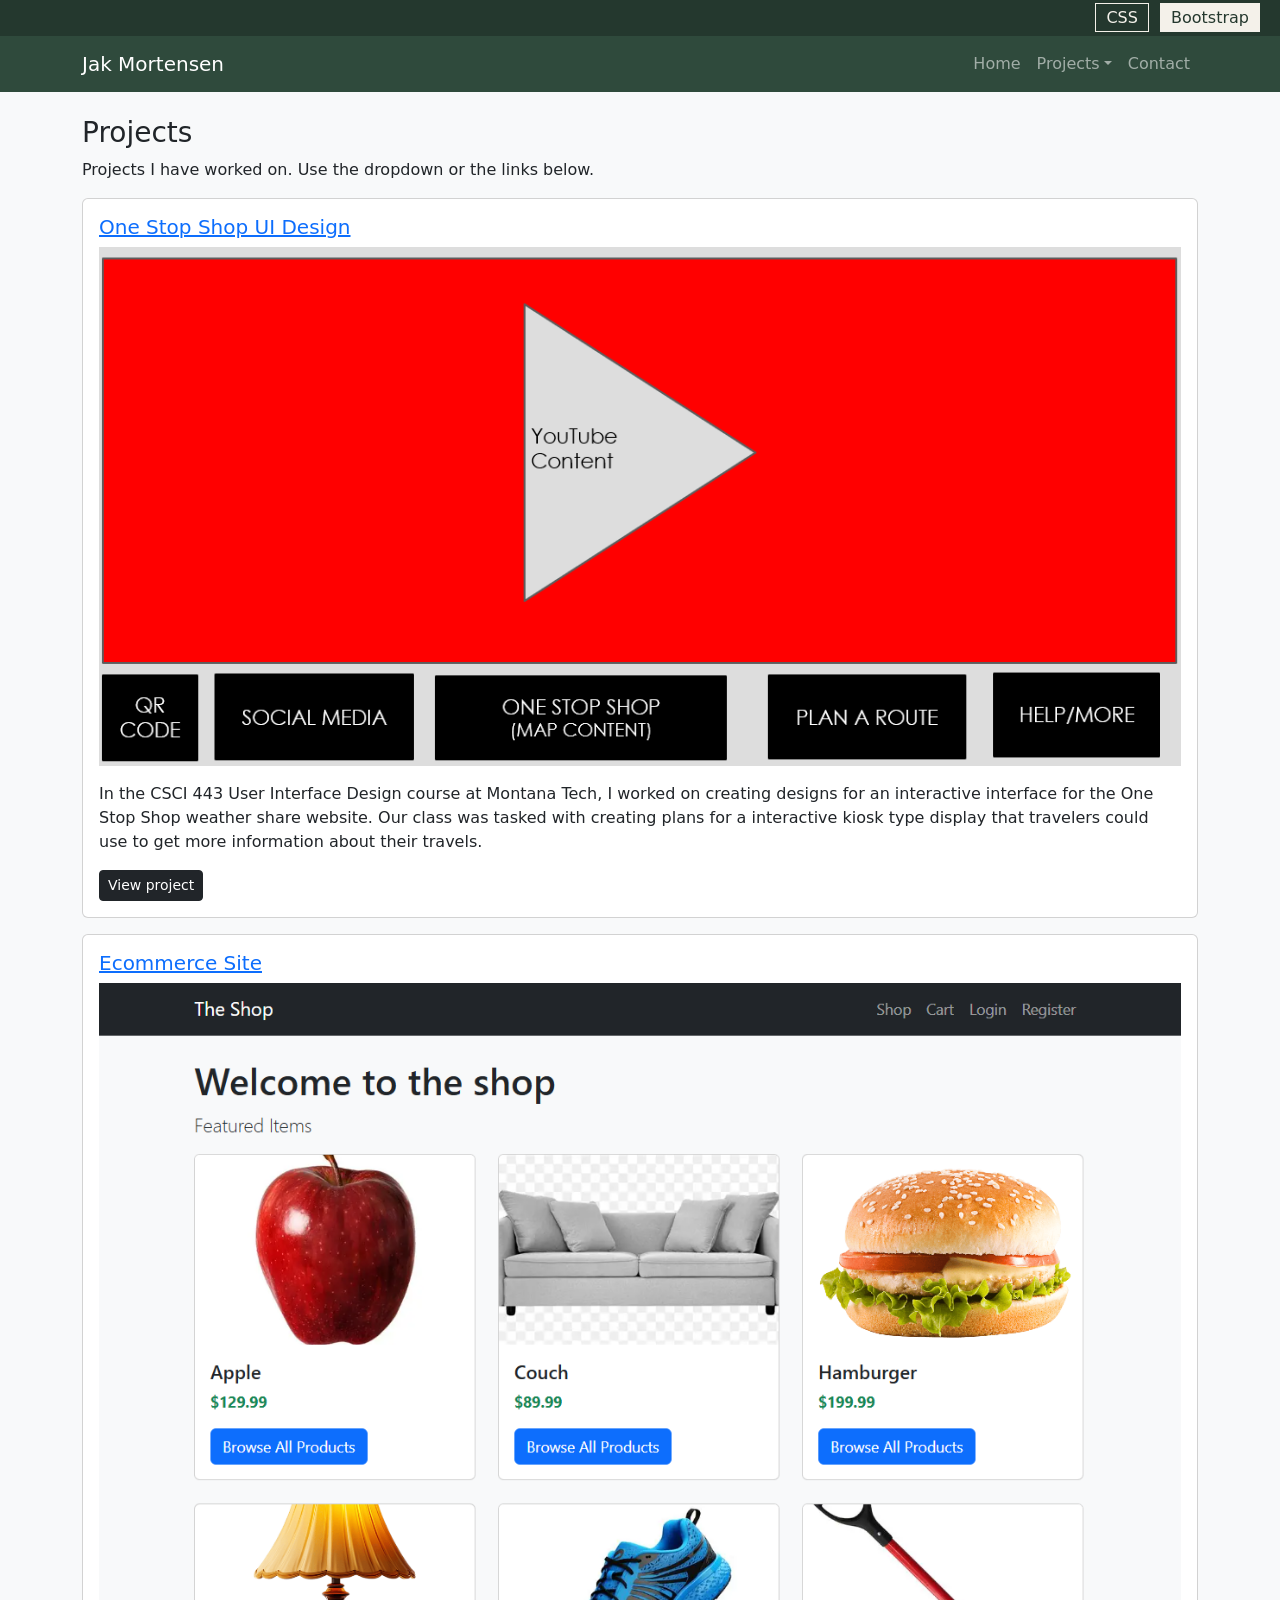
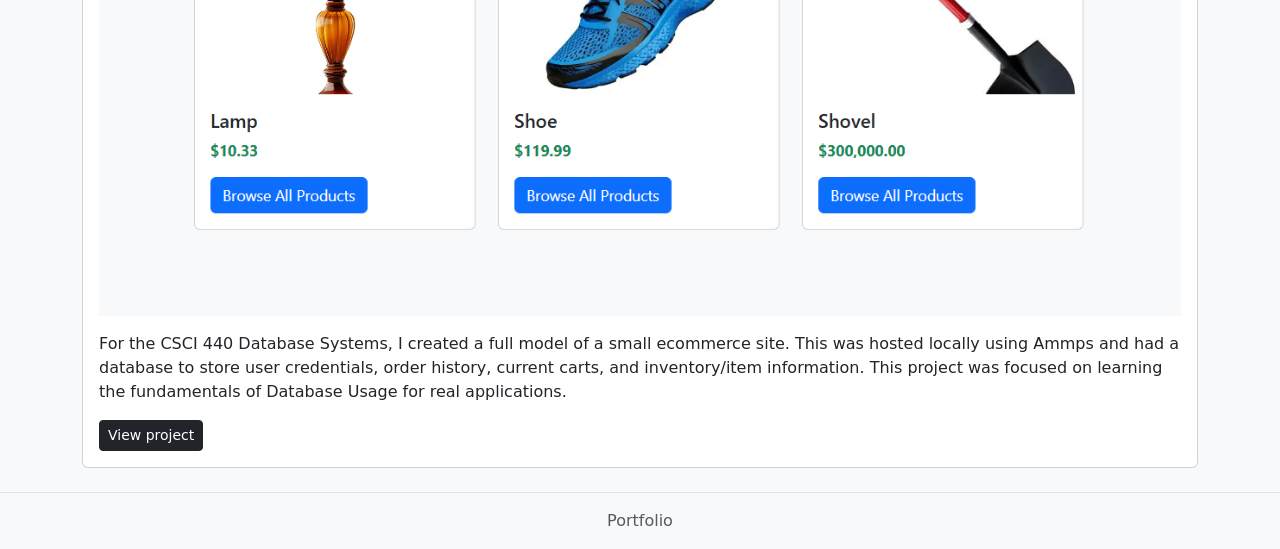
<file: bootstrap/projects.html>
<!DOCTYPE html>
<html lang="en">

<head>
    <meta charset="UTF-8">
    <meta name="viewport" content="width=device-width, initial-scale=1">
    <title>bootstrap projects</title>
    <link href="https://cdn.jsdelivr.net/npm/bootstrap@5.3.3/dist/css/bootstrap.min.css" rel="stylesheet">
    <link href="css/extra.css" rel="stylesheet">
</head>
<body class="bg-light">


<div class="version-switch">
    <a href="../projects.html">CSS</a>
    <a href="projects.html" class="active">Bootstrap</a>
</div>

<nav class="navbar navbar-expand-md navbar-dark navbar-custom">
    <div class="container">
        <a class="navbar-brand" href="index.html">Jak Mortensen</a>
        <button class="navbar-toggler" type="button" data-bs-toggle="collapse" data-bs-target="#mainnav">
            <span class="navbar-toggler-icon"></span>
        </button>
        <div class="collapse navbar-collapse" id="mainnav">
            <ul class="navbar-nav ms-auto">
                <li class="nav-item"><a class="nav-link" href="index.html">Home</a></li>
                <li class="nav-item dropdown">
                    <a class="nav-link dropdown-toggle" href="projects.html" role="button" data-bs-toggle="dropdown">Projects</a>
                    <ul class="dropdown-menu">
                        <li><a class="dropdown-item" href="project1.html">One Stop Shop UI Design</a></li>
                        <li><a class="dropdown-item" href="project2.html">Ecommerce Site</a></li>
                    </ul>
                </li>
                <li class="nav-item"><a class="nav-link" href="contact.html">Contact</a></li>
            </ul>
        </div>
    </div>
</nav>


<div class="container my-4">
    <h1 class="h3">Projects</h1>
    <p>Projects I have worked on. Use the dropdown or the links below.</p>

    <div class="card mb-3">
        <div class="card-body">
            <h2 class="h5"><a href="project1.html">One Stop Shop UI Design</a></h2>
            <img src="../images/OneStopShop1.png" class="img-fluid mb-3" alt="onestopshop">
            <p>In the CSCI 443 User Interface Design course at Montana Tech, I worked on creating designs for an
            interactive interface for the One Stop Shop weather share website. Our class was tasked with
            creating plans for a interactive kiosk type display that travelers could use to get more information
            about their travels.</p>
            <a class="btn btn-sm btn-dark" href="project1.html">View project</a>
        </div>
    </div>


    <div class="card mb-3">
        <div class="card-body">
            <h2 class="h5"><a href="project2.html">Ecommerce Site</a></h2>
            <img src="../images/ecommerce1.png" class="img-fluid mb-3" alt="ecommerce">
            <p>For the CSCI 440 Database Systems, I created a full model of a small ecommerce site. This was hosted locally
            using Ammps and had a database to store user credentials, order history, current carts, and inventory/item information.
            This project was focused on learning the fundamentals of Database Usage for real applications.
            </p>
            <a class="btn btn-sm btn-dark" href="project2.html">View project</a>
        </div>
    </div>
    
</div>

<footer class="text-center text-muted py-3 border-top">Portfolio</footer>
<script src="https://cdn.jsdelivr.net/npm/bootstrap@5.3.3/dist/js/bootstrap.bundle.min.js"></script>
</body>
</html>
</file>
<file: css/style.css>
body {
    font-family: Arial, sans-serif;
    background: #f4f1ea;
    color: #222;
    margin: 0;
    line-height: 1.5;
}

header {
    background: #2f4a3c;
    color: #f4f1ea;
    padding: 12px 20px;
}

header h1 {
    display: inline-block;
    margin: 0 20px 0 0;
    font-size: 1.3em;
    font-weight: normal;
}

nav {
    display: inline-block;
}

nav a {
    color: #f4f1ea;
    text-decoration: none;
    margin-right: 12px;
}

nav .dropdown {
    display: inline-block;
    position: relative;
}

nav .dropdown-content {
    display: none;
    position: absolute;
    background: #24382e;
    min-width: 150px;
    padding: 6px 0;
}

nav .dropdown-content a {
    display: block;
    padding: 6px 12px;
    margin: 0;
}

nav .dropdown:hover .dropdown-content {
    display: block;
}

main {
    max-width: 800px;
    margin: 24px auto;
    padding: 0 16px 30px 16px;
}

h2 {
    color: #2f4a3c;
}

img {
    max-width: 100%;
    height: auto;
}

.project {
    border: 1px solid #ccc;
    background: #fff;
    padding: 14px 16px;
    margin-bottom: 16px;
}

.btn {
    display: inline-block;
    margin-top: 8px;
    background: #2f4a3c;
    color: #fff;
    text-decoration: none;
    padding: 6px 12px;
}

.new {
    font-size: 0.8em;
    background: #c4a35a;
    padding: 1px 6px;
}

.version-switch {
    background: #24382e;
    padding: 6px 20px;
    text-align: right;
}

.version-switch a {
    color: #f4f1ea;
    text-decoration: none;
    padding: 4px 10px;
    margin-left: 6px;
    border: 1px solid #f4f1ea;
    font-size: 0.9em;
}

.version-switch a.active {
    background: #f4f1ea;
    color: #24382e;
}

.photo-spot,
.screenshot-spot {
    background: #eee;
    border: 1px dashed #999;
    color: #666;
    text-align: center;
    padding: 30px 10px;
    margin: 10px 0;
}

.photo-spot {
    max-width: 200px;
}

.slide {
    display: none;
}

.prev, .next {
    position: absolute;
    top: 40%;
    background: #2f4a3c;
    color: #fff;
    text-decoration: none;
    padding: 6px 10px;
    cursor: pointer;
}

.next {
    right: 0;
}

.dots {
    text-align: center;
    margin: 8px 0 16px 0;
}

.dot {
    display: inline-block;
    width: 10px;
    height: 10px;
    background: #bbb;
    border-radius: 50%;
    margin: 0 3px;
    cursor: pointer;
}

.dot.active {
    background: #2f4a3c;
}

footer {
    text-align: center;
    color: #666;
    font-size: 0.85em;
    padding: 12px;
    border-top: 1px solid #ccc;
}
</file>
<file: bootstrap/css/extra.css>
.navbar-custom {
    background-color: #2f4a3c;
}
.version-switch {
    background: #24382e;
    padding: 6px 20px;
    text-align: right;
}
.version-switch a {
    color: #f4f1ea;
    text-decoration: none;
    padding: 4px 10px;
    margin-left: 6px;
    border: 1px solid #f4f1ea;
}
.version-switch a.active {
    background: #f4f1ea;
    color: #24382e;
}
.photo-spot, .screenshot-spot {
    background: #eee;
    border: 1px dashed #999;
    color: #666;
    text-align: center;
    padding: 30px 10px;
    margin: 10px 0;
}
.photo-spot { max-width: 200px; }
</file>
